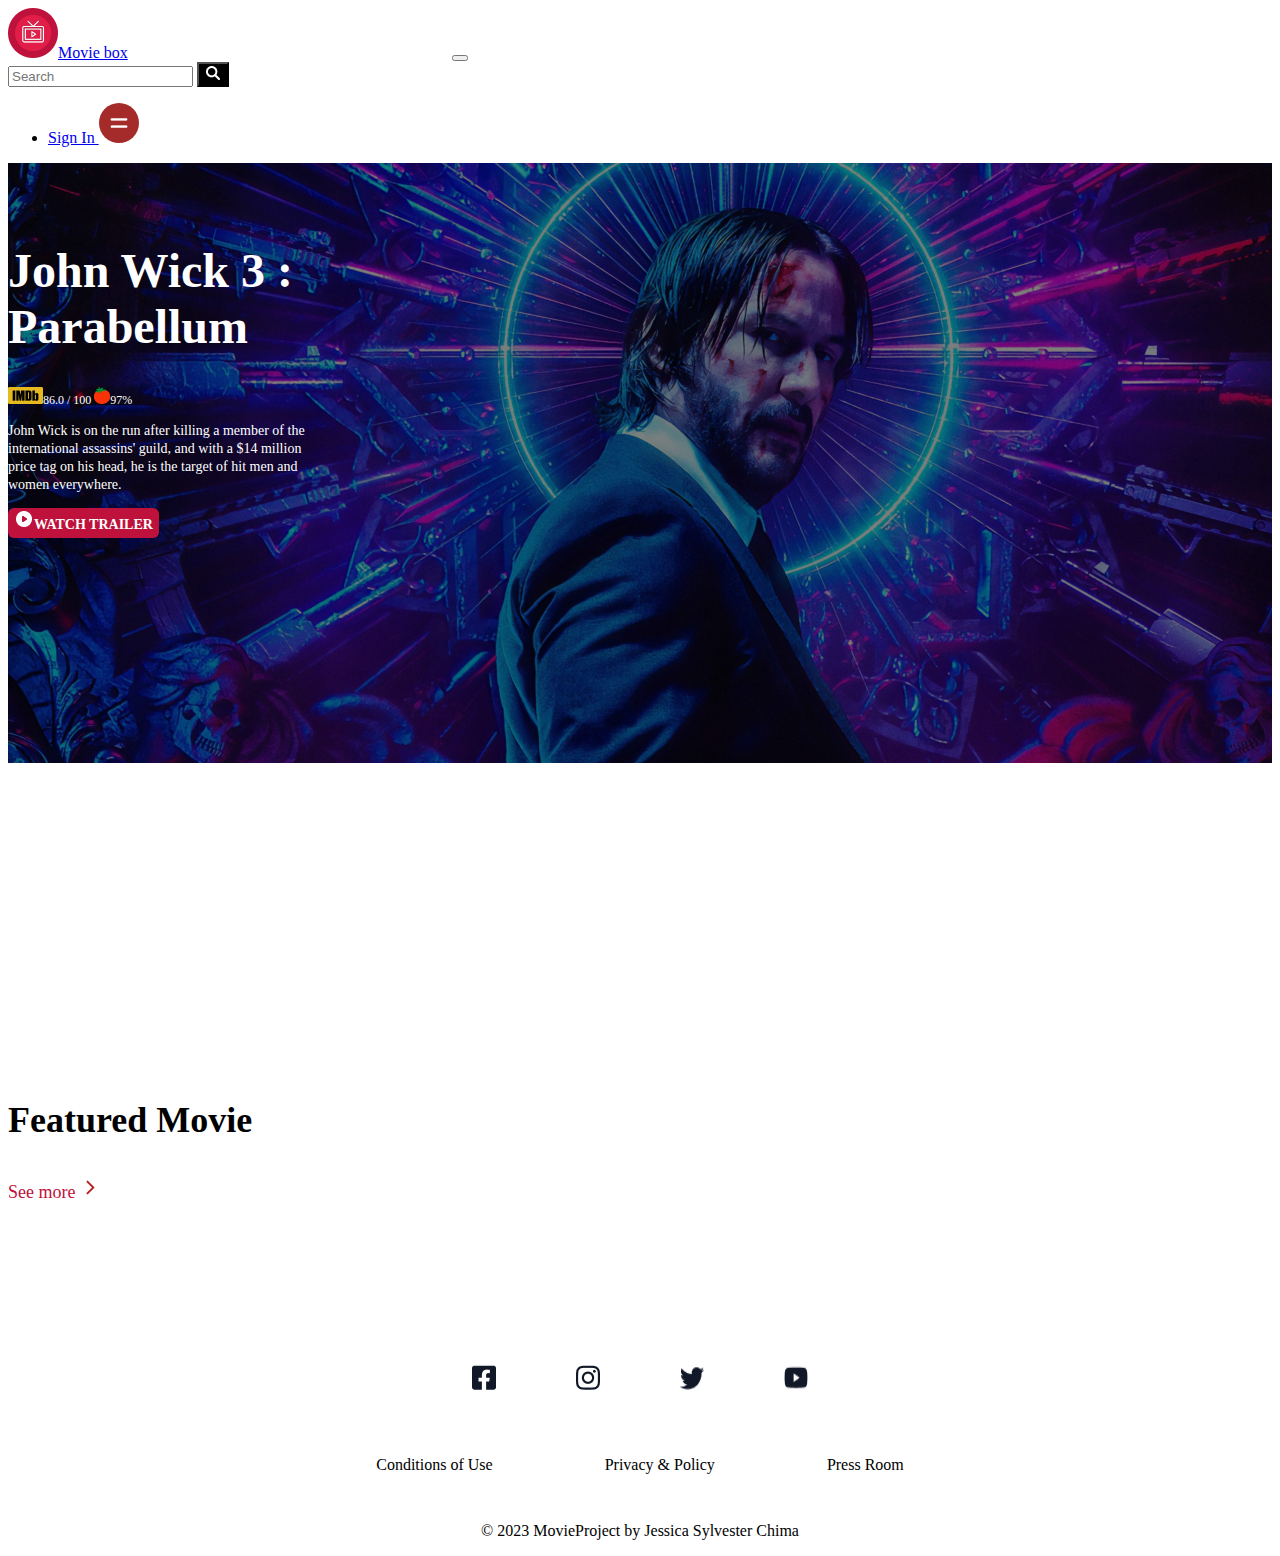
<file: index.html>
<!DOCTYPE html>
<html lang="en">
<head>
    <meta charset="UTF-8">
    <meta name="viewport" content="width=device-width, initial-scale=1.0">
    <title>Movie Project</title>
    <link href="https://cdn.jsdelivr.net/npm/bootstrap@5.3.2/dist/css/bootstrap.min.css" rel="stylesheet" integrity="sha384-T3c6CoIi6uLrA9TneNEoa7RxnatzjcDSCmG1MXxSR1GAsXEV/Dwwykc2MPK8M2HN" crossorigin="anonymous">
    <!-- <link rel="stylesheet" href="css/bootstrap.css"> -->
    <link rel="stylesheet" href="styles.css">
</head>
<body>


  <nav class="navbar navbar-expand-lg bg-light">
    <div class="container-fluid ">
      <a class="navbar-brand " href="index.html"><img class="tv-image me-3" src="image/tv.png" alt="">Movie box</a>
      <button class="navbar-toggler" type="button" data-bs-toggle="collapse" data-bs-target="#navbarSupportedContent" aria-controls="navbarSupportedContent" aria-expanded="false" aria-label="Toggle navigation">
        <span class="navbar-toggler-icon"></span>
      </button>
      <div class="collapse navbar-collapse" id="navbarSupportedContent">
        <form class="d-flex " role="search">
          <input class="form-control" type="search" placeholder="Search" aria-label="Search">
          <button class="btn btn-outline-dark searchbtn" type="submit"><img src="image/Search.png" alt=""></button>
        </form>

        <ul class="navbar-nav me-auto">
          <li class="nav-item">
            <a class="nav-link active d-flex" aria-current="page" href="index.html">Sign In  <img class="menu-img" src="image/Menu alt 4.png" alt=""></a>
          </li>
        </ul>
      </div>
    </div>
    <div class="container-fluid bck-img">
      <section class="ms-5">
        <h1 class="first-h1">John Wick 3 : Parabellum</h1>
      <span class="span-image"><img class="png1 me-3" src="image/number.png" alt=""><span class="me-5">86.0 / 100 </span><img class="png2 me-3" src="image/PngItem.png" alt="">97%</span>
      <p class="first-p">John Wick is on the run after killing a member of the international assassins' guild, and with a $14 million price tag on his head, he is the target of hit men and women everywhere.</p>
      <button class=" watchbtn" type="submit"><img class="Play" src="image/Play.png" alt="">watch trailer</button>
      </section>
</div>
  </nav>

<!-- <div class="container-fluid bck-img">
      <section class="ms-5">
        <h1 class="first-h1">John Wick 3 : Parabellum</h1>
      <span class="span-image"><img class="png1 me-3" src="image/number.png" alt=""><span class="me-5">86.0 / 100 </span><img class="png2 me-3" src="image/PngItem.png" alt="">97%</span>
      <p class="first-p">John Wick is on the run after killing a member of the international assassins' guild, and with a $14 million price tag on his head, he is the target of hit men and women everywhere.</p>
      <button class=" watchbtn" type="submit"><img class="Play" src="image/Play.png" alt="">watch trailer</button>
      </section>
</div> -->

<div class="container">
  <div class="row">
    <h3 class="col-md-10 Feature-text">Featured Movie</h3>
    <p class="col-md-2 see-more">See more <img src="image/Chevron right.png" alt=""></p>
  </div>
</div>

<nav class="container">
  <div class="row">
    <div id="Movie-poster" class="col-xl-12 col-lg-12 col-md-12 col-sm-12 col-12">
    </div>
  </div>
</nav>

 <!-- Footer section -->
<div class="container">
  <div class="row">
    <section class="social-images ">
      <img src="image/fa-brands_facebook-square.png" alt="">
      <img src="image/fa-brands_instagram.png" alt="">
      <img src="image/fa-brands_twitter.png" alt="">
      <img src="image/fa-brands_youtube.png" alt="">
    </section>
    <section class="social-text">
      <p>Conditions of Use</p>
      <p>Privacy & Policy</p>
      <p>Press Room</p>
    </section>
    <p class="copy-rite">© 2023 MovieProject by Jessica Sylvester Chima</p>
  </div>
</div>


    
    <!-- jQuery -->
    <!-- <script src="https://code.jquery.com/jquery-3.6.0.min.js"></script> -->

    <!-- online vesion -->
    <script src="https://cdn.jsdelivr.net/npm/bootstrap@5.3.2/dist/js/bootstrap.bundle.min.js" integrity="sha384-C6RzsynM9kWDrMNeT87bh95OGNyZPhcTNXj1NW7RuBCsyN/o0jlpcV8Qyq46cDfL" crossorigin="anonymous"></script>

    <!-- Bootstrap JS -->
    <!-- <script src="https://stackpath.bootstrapcdn.com/bootstrap/4.5.2/js/bootstrap.min.js"></script> -->

    <!-- offline version -->
    <!-- <link rel="stylesheet" href="js/bootstrap.min.js"> -->
    <script src="script.js"></script>
</body>
</html>
</file>
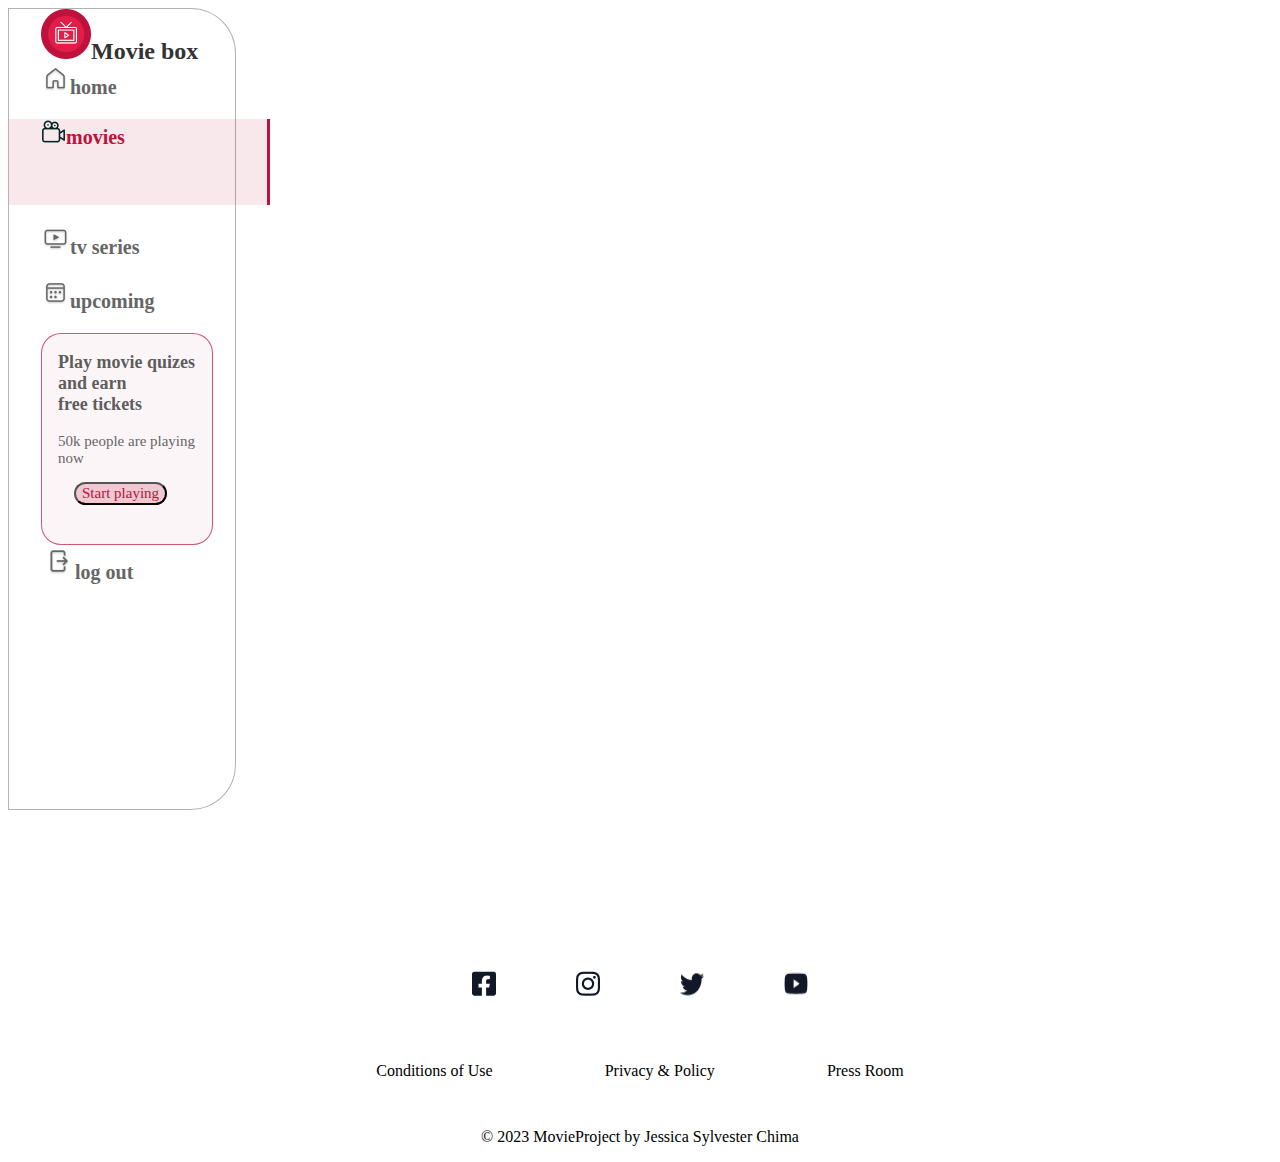
<file: details.html>
<!DOCTYPE html>
<html lang="en">
<head>
    <meta charset="UTF-8">
    <meta name="viewport" content="width=device-width, initial-scale=1.0">
    <title>Details</title>
    <link href="https://cdn.jsdelivr.net/npm/bootstrap@5.3.2/dist/css/bootstrap.min.css" rel="stylesheet" integrity="sha384-T3c6CoIi6uLrA9TneNEoa7RxnatzjcDSCmG1MXxSR1GAsXEV/Dwwykc2MPK8M2HN" crossorigin="anonymous">
    <link rel="stylesheet" href="styles.css">
</head>
<body>
    
    
<main>
<div class="container-fluid">
    <div class="row">
        <!-- side bar -->
        <main class="col-xl-3 col-lg-3 col-md-3 col-sm-12 col-12 side">
            <aside class="unordered">
                <a class=" secondTv-image" href="index.html"><span><img class="me-3 mb-3 mt-3" src="image/tv.png" alt="tv-image"></span>Movie box</a>
                <a class="sidebar-list"  href="index.html"><img class="me-3 mb-4 mt-4" src="image/Home.png" alt="">home</a>
                <p class="sidebar-list movies"><img class="me-3 mb-3 mt-3" src="image/Movie Projector.png" alt="">movies</p>
                <p class="sidebar-list"><img class="me-3 mb-3 mt-3" src="image/TV Show.png" alt="">tv series</p>
                <p class="sidebar-list"><img class="me-3 mb-3 mt-3" src="image/Calendar.png" alt="">upcoming</p>
                <div class="sidebar-section">
                    <p class="sidebar-section1">Play movie quizes <br>and earn <br>free tickets</p>
                    <p class="sidebar-section2">50k people are playing <br>now</p> 
                    <button class="btn sidebar-section3">Start playing</button>
                </div>
                <a class="sidebar-list" href="index.html"><img class="me-3 mb-4 mt-4" src="image/Logout.png" alt="">log out</a>
            </aside>
        </main>
        <!-- trailer section -->
        <main class="col-lg-8 d-flex" id="trailer">
        </main>
    </div>
</div>
</main>

<nav class="container-fluid">
  <div class="row contain">
    <!-- <button class="rated col-lg-4">Top rated movie #65</button>
    <p class="rated col-lg-7">Awards 9 nominations</p>
    <img class="col-lg-1" src="Expand Arrow.png" alt=""> -->
  </div>
</nav>

 <!-- Footer section -->
 <div class="container">
    <div class="row">
      <section class="social-images ">
        <img src="image/fa-brands_facebook-square.png" alt="">
        <img src="image/fa-brands_instagram.png" alt="">
        <img src="image/fa-brands_twitter.png" alt="">
        <img src="image/fa-brands_youtube.png" alt="">
      </section>
      <section class="social-text">
        <p>Conditions of Use</p>
        <p>Privacy & Policy</p>
        <p>Press Room</p>
      </section>
      <p class="copy-rite">© 2023 MovieProject by Jessica Sylvester Chima</p>
    </div>
  </div>

    <script src="details.js"></script>
</body>
</html>

<!-- <p class="menu"><a href="#BEER & WINE">BEER & WINE</a></p> -->
</file>
<file: styles.css>
/* styling the background image */
.bck-img{
    background-image: url(image/Poster.png);
    width: 100%;
    height: 100vh;
    background-repeat: no-repeat;
    object-fit: contain;
    color: #fff;
}

.navbar{
  display: grid;
  width: 100%;
}

/* styling the tv-image */
.navbar-brand{
  margin-right: 20rem;
}

/* styling the menu image */
.menu-img{
    background-color: brown;
    padding: 0.5rem;
    border-radius: 20px;
}
/* styling the search input and image */
.search{
    display: flex;
    font-family: DM Sans;
    font-size: 16px;
    font-style: normal;
    font-weight: 400;
    line-height: 24px;
    background: transparent;
    color: #D1D5DB;
}

.searchbtn{
  background-color: black;
  /* margin-left: -2pc; */
  margin-right: 23rem;
}
/* styling the jonh wick's text and it's particles */
.span-image{
    color: #FFF;
    font-family: DM Sans;
    font-size: 12px;
    font-style: normal;
    font-weight: 400;
    line-height: 12px;
}

.first-h1{
    color: #FFF;
    font-family: DM Sans;
    font-size: 48px;
    font-style: normal;
    font-weight: 700;
    line-height: 56px;
    width: 404px;
    margin-top: 5rem;
}

.first-p{
    color: #FFF;
    font-family: DM Sans;
    font-size: 14px;
    font-style: normal;
    font-weight: 500;
    line-height: 18px;
    width: 302px;
}

.watchbtn{
    background: transparent;
    border-radius: 6px;
    background: var(--rose-700, #BE123C);
    border: none;
    color: var(--white, #FFF);
    font-family: DM Sans;
    font-size: 14px;
    font-style: normal;
    font-weight: 700;
    line-height: 24px;
    text-transform: uppercase;
}

.play{
    width: 20px;
    height: 20px;
}
/* styling the feature text */
.Feature-text{
color: #000;
font-family: DM Sans;
font-size: 36px;
font-style: normal;
font-weight: 700;
line-height: normal;
}
/* styling the see more text */
.see-more{
color: var(--rose-700, #BE123C);
font-family: DM Sans;
font-size: 18px;
font-style: normal;
font-weight: 400;
line-height: 24px;
}
  
/* styling the movie posters */
  .posterPath{
    height: 500px;
    width: 100%;
  }

  /* stylying the side bar in details.html */
  .unordered{
    border-radius: 0px 45px 45px 0px;
    border: 1px solid rgba(0, 0, 0, 0.30);
    background: #FFF;
    width: 226px;
    height: 800px;
  }

  .secondTv-image{
    color: #333;
    font-family: DM Sans;
    font-size: 24px;
    font-style: normal;
    font-weight: 700;
    text-decoration: none;
    padding-left: 2rem;

   
  }

  .sidebar-list{
    color: #666;
    font-family: Poppins;
    font-size: 20px;
    font-style: normal;
    font-weight: 600;
    padding-left: 2rem;
    text-decoration: none;
   
  }

  .sidebar-section{
    border-radius: 20px;
    border: 1px solid rgba(190, 18, 60, 0.70);
    background: rgba(248, 231, 235, 0.40);
    width: 170px;
    height: 210px;
    flex-shrink: 0;
    margin-left: 2rem;
  }

  .sidebar-section1{
    color: rgba(51, 51, 51, 0.80);
    font-family: Poppins;
    font-size: 18px;
    font-style: normal;
    font-weight: 600;
   padding-left: 1rem;
  }

  .sidebar-section2{
    color: #666;
    font-family: Poppins;
    font-size: 15px;
    font-style: normal;
    font-weight: 500;
    padding-left: 1rem;
  }

  .sidebar-section3{
    color: #BE123C;
    font-family: Poppins;
    font-size: 15px;
    font-style: normal;
    font-weight: 500;
    margin-left: 2rem;
    border-radius: 30px;
    background: rgba(190, 18, 60, 0.20);
  }

  .movies{
    color: #BE123C;
    background: rgba(190, 18, 60, 0.10);
    width: 100%;
    height: 86px;
    border-right: 3px solid #BE123C;
  }

  .starImage{
    width: 20px;
    height: 20px;
    line-height: normal;
  }

  .average-style{
    color: #E8E8E8;
    font-family: Poppins;
    font-size: 20px;
    font-style: normal;
    font-weight: 500;
    line-height: normal;
    border-right: 3px solid #666;
  }

  .count-style{
    color: #666;
    font-family: Poppins;
    font-size: 15px;
    font-style: normal;
    font-weight: 500;
    line-height: normal;
  }

  /* styling The Footer section */

  .social-images{
    display: flex;
   justify-content: center;
   gap: 5rem;
    margin-top: 10rem;
  }

  .social-images :hover{
    cursor: pointer;
  }

  .social-text{
    display: flex;
   justify-content: center;
   gap: 7rem;
   margin-top: 3rem;
  }

.social-text p:hover{
  cursor: pointer;
}
  .copy-rite{
    display: flex;
    justify-content: center;
    margin-top: 2rem;
  }

  .rectangle-image p{
    color: white;
    position: absolute;
    top: 12.6rem;
    border-radius: 10px;
    background: rgba(18, 18, 18, 0.50);
    width: 360px;
  }

  .ticket{
    display: flex;
    justify-content: center;
    align-items: center;
    color: white;
    border-radius: 10px;
    background-color: #BE123C;
    gap: 0.5rem;
    width: 360px;
    height: 50px;
    margin-bottom: 1rem;
  }
  .ticket img{
    width: 20px;
    height: 20px;
  }

  .list{
    display: flex;
    justify-content: center;
    align-items: center;
    border-radius: 10px;
    background-color: rgba(190, 18, 60, 0.10);
    border: 1px solid #BE123C;
    gap: 0.5rem;
    width: 360px;
    height: 50px;
    margin-bottom: 2rem;
  }

  .list img{
    width: 23px;
    height: 23px;
  }

  .rated{
    display: flex;
    justify-content: space-between;
    width: 100%;
    margin-top: 8rem;
    border-radius: 10px;
    border: 1px solid #C7C7C7;
    background: rgba(255, 255, 255, 0.80);
  }

  .rated button{
    border-radius: 10px;
    color: white;
    background-color: #BE123C;
    border: transparent;
  }

  .rated p{
    padding-top: 1rem;
    margin-right: 8rem;
    color: #333;
    font-size: 20px;
    font-weight: 500;
  }
  .rated img{
    height: 50px;
    /* width: 3%; */
  }
</file>
